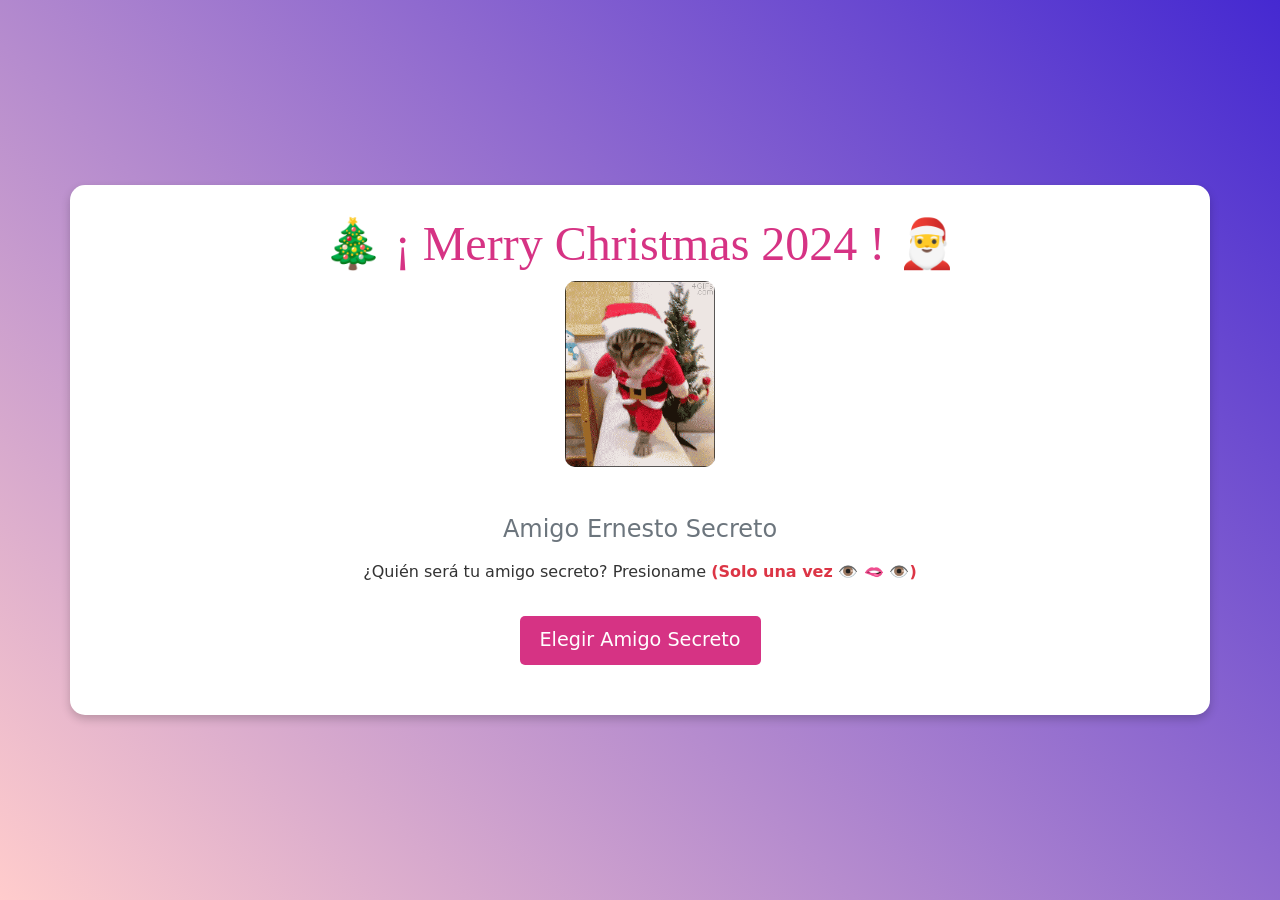
<file: index.html>
<!DOCTYPE html>
<html lang="es">

<head>
    <meta charset="UTF-8">
    <meta name="viewport" content="width=device-width, initial-scale=1.0">
    <link href="https://cdn.jsdelivr.net/npm/bootstrap@5.3.3/dist/css/bootstrap.min.css" rel="stylesheet"
        integrity="sha384-QWTKZyjpPEjISv5WaRU9OFeRpok6YctnYmDr5pNlyT2bRjXh0JMhjY6hW+ALEwIH" crossorigin="anonymous">
    <link rel="stylesheet" href="styles.css">
    <link rel="icon" type="image/x-icon" href="https://cdn-icons-png.flaticon.com/512/9860/9860339.png">

    <title>Merry Christmas</title>
</head>

<body>
    <div class="container text-center">        
        <h1>🎄 ¡ Merry Christmas 2024 ! 🎅</h1>
        <img src="assets/gifs/gif1.gif" alt="" width="150" class="img-fluid mb-5">
        
        <h3 class="mb-3">Amigo Ernesto Secreto</h3>
        <p>¿Quién será tu amigo secreto? Presioname <strong class="text-danger"> (Solo una vez 👁️ 🫦 👁️) </strong>
        </p>

        <div id="btnOpciones">
            <button class="mt-3" id="chooseButton">Elegir Amigo Secreto</button>
        </div>
        
        
        


        <p id="result"></p>
        
        <div id="imagen-container"></div>
        <div id="musica">
        </div>


    </div>
    <script src="index.js"></script>
</body>

</html>
</file>
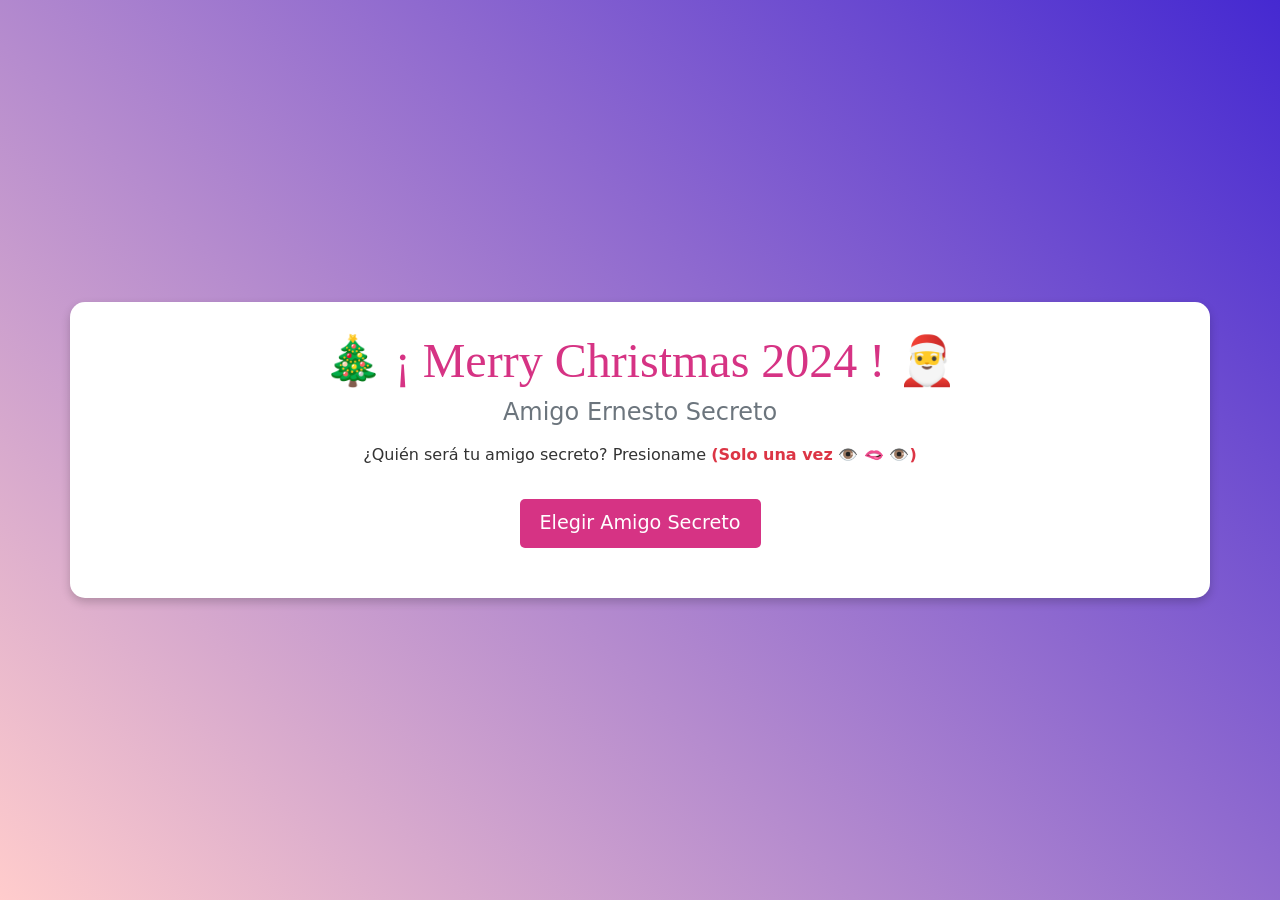
<file: main.html>
<!DOCTYPE html>
<html lang="es">

<head>
    <meta charset="UTF-8">
    <meta name="viewport" content="width=device-width, initial-scale=1.0">
    <link href="https://cdn.jsdelivr.net/npm/bootstrap@5.3.3/dist/css/bootstrap.min.css" rel="stylesheet"
        integrity="sha384-QWTKZyjpPEjISv5WaRU9OFeRpok6YctnYmDr5pNlyT2bRjXh0JMhjY6hW+ALEwIH" crossorigin="anonymous">
    <link rel="stylesheet" href="styles.css">
    <title>Merry Christmas</title>
</head>

<body>
    <div class="container text-center">
        <h1>🎄 ¡ Merry Christmas 2024 ! 🎅</h1>
        <h3 class="mb-3">Amigo Ernesto Secreto</h3>
        <p>¿Quién será tu amigo secreto? Presioname <strong class="text-danger"> (Solo una vez 👁️ 🫦 👁️) </strong>
        </p>

        <button class="mt-3" id="chooseButton">Elegir Amigo Secreto</button>

        <p id="result"></p>

        <div id="imagen-container"></div>
    </div>
    <script src="index.js"></script>
</body>

</html>
</file>
<file: styles.css>
body {
    background: linear-gradient(45deg, #ffcccc, #4529d1);
    min-height: 100vh;
    display: flex;
    align-items: center;
    justify-content: center;
    color: #333;
}

.container {
    background: #fff;
    padding: 30px;
    border-radius: 15px;
    box-shadow: 0 4px 10px rgba(0, 0, 0, 0.2);
}

h1 {
    font-family: 'Cookie', cursive;
    font-size: 3rem;
    color: #d63384;
}

h3 {
    font-size: 1.5rem;
    color: #6c757d;
}

button {
    background-color: #d63384;
    color: white;
    border: none;
    padding: 10px 20px;
    font-size: 1.2rem;
    border-radius: 5px;
    transition: all 0.3s ease;
}

button:hover {
    background-color: #a61e5c;
    transform: scale(1.1);
}

#result {
    margin-top: 20px;
    font-size: 1.5rem;
    color: #198754;
}

#imagen-container img {
    max-width: 100%;
    border-radius: 10px;
    margin-top: 20px;
}

img{
    border-radius: 10px;
}
</file>
